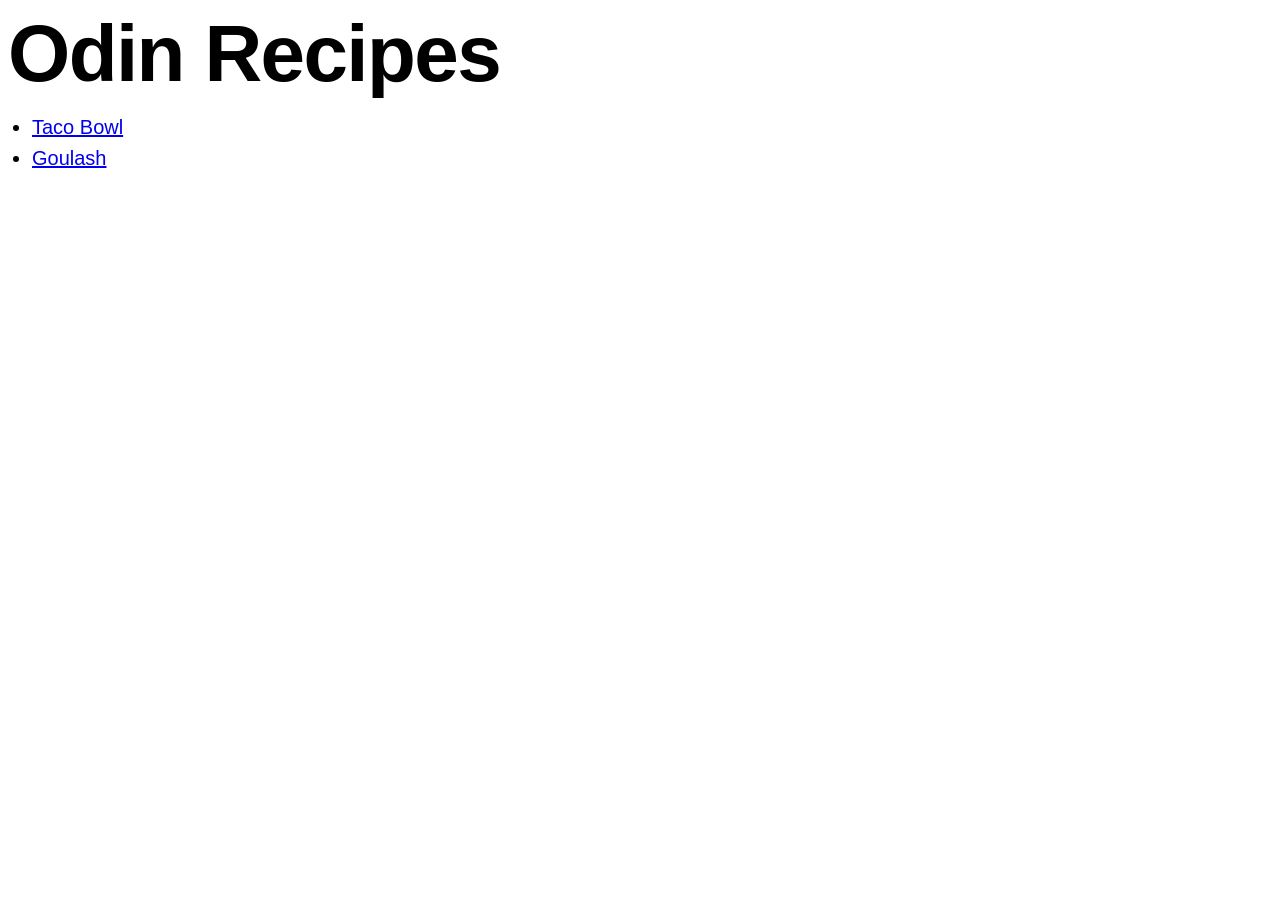
<file: odin-assignments/recipes-project/index.html>
<!doctype html>
<html lang="en">
    <head>
        <meta charset="UTF-8" />
        <meta name="viewport" content="width=device-width, initial-scale=1.0" />
        <link rel="stylesheet" href="./style.css" />
        <title>Home</title>
    </head>
    <body>
        <h1>Odin Recipes</h1>
        <ul>
            <li>
                <a href="../recipe-project/recipes/taco-bowl.html">Taco Bowl</a>
            </li>
            <li>
                <a href="../recipes-project/recipes/goulash.html">Goulash</a>
            </li>
        </ul>
    </body>
</html>
</file>
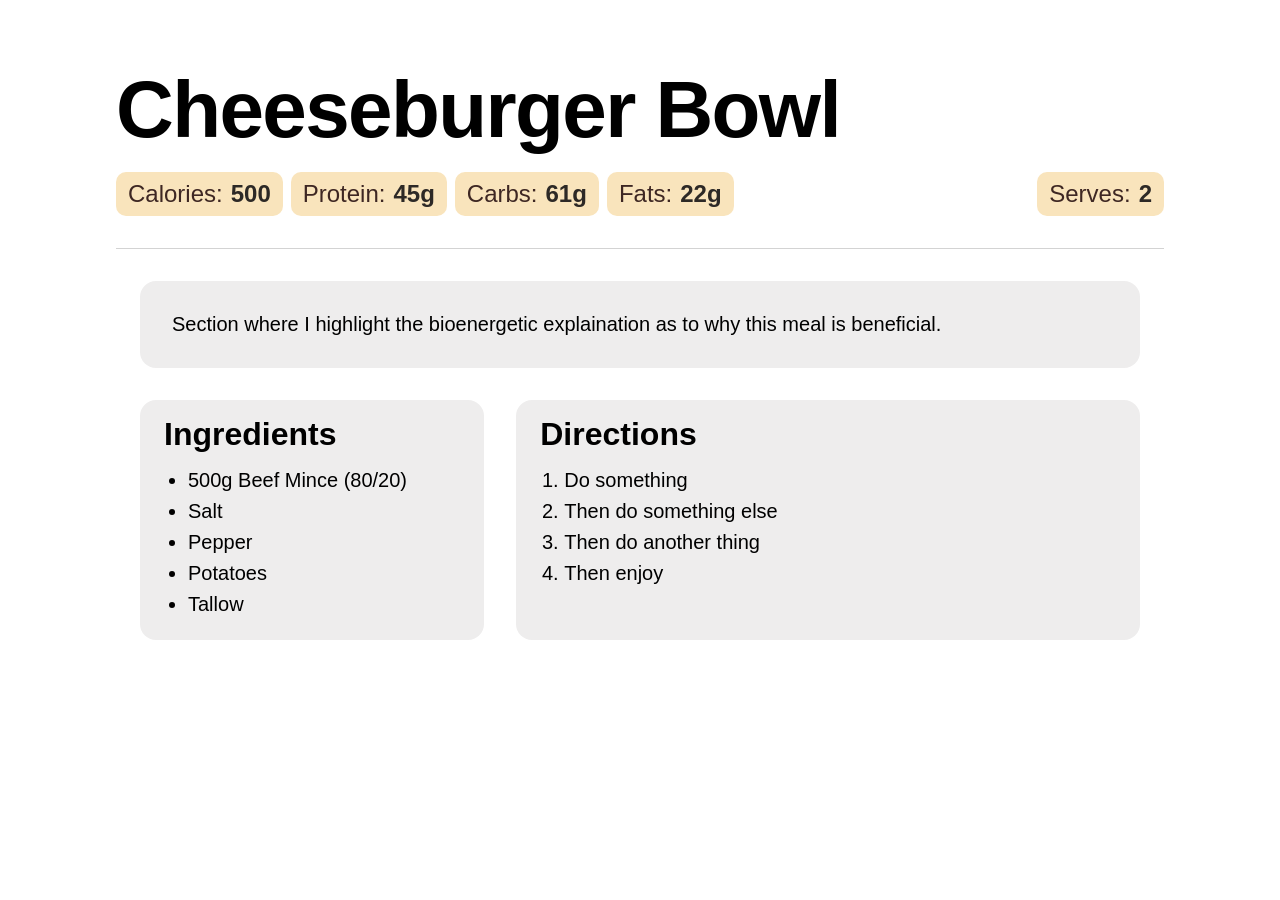
<file: odin-assignments/recipes-project/recipes/cheeseburger-bowl.html>
<!doctype html>
<html lang="en">
    <head>
        <meta charset="UTF-8" />
        <meta charset="UTF-8" />
        <meta name="viewport" content="width=device-width, initial-scale=1.0" />
        <link rel="stylesheet" href="../style.css" />
        <title>Cheeseburger Fries</title>
    </head>
    <body>
        <header>
            <nav></nav>
        </header>
        <article class="content">
            <section class="recipe-title">
                <h1>Cheeseburger Bowl</h1>
                <div class="recipe-info">
                    <div class="macros">
                        <div class="info-card">
                            <span class="label">Calories: </span>
                            <span class="value">500</span>
                        </div>
                        <div class="info-card">
                            <span class="label">Protein: </span>
                            <span class="value">45g</span>
                        </div>
                        <div class="info-card">
                            <span class="label">Carbs: </span>
                            <span class="value">61g</span>
                        </div>
                        <div class="info-card">
                            <span class="label">Fats: </span>
                            <span class="value">22g</span>
                        </div>
                    </div>
                    <div class="info-card">
                        <span class="label">Serves: </span>
                        <span class="value">2</span>
                    </div>
                </div>
            </section>
            <section class="recipe-callout">
                <p>
                    Section where I highlight the bioenergetic explaination as
                    to why this meal is beneficial.
                </p>
            </section>
            <section class="recipe-main">
                <div id="visualise-1">
                    <h2>Ingredients</h2>
                    <ul>
                        <li>500g Beef Mince (80/20)</li>
                        <li>Salt</li>
                        <li>Pepper</li>
                        <li>Potatoes</li>
                        <li>Tallow</li>
                    </ul>
                </div>
                <div id="visualise-2">
                    <h2>Directions</h2>
                    <ol>
                        <li>Do something</li>
                        <li>Then do something else</li>
                        <li>Then do another thing</li>
                        <li>Then enjoy</li>
                    </ol>
                </div>
            </section>
        </article>
    </body>
</html>
</file>
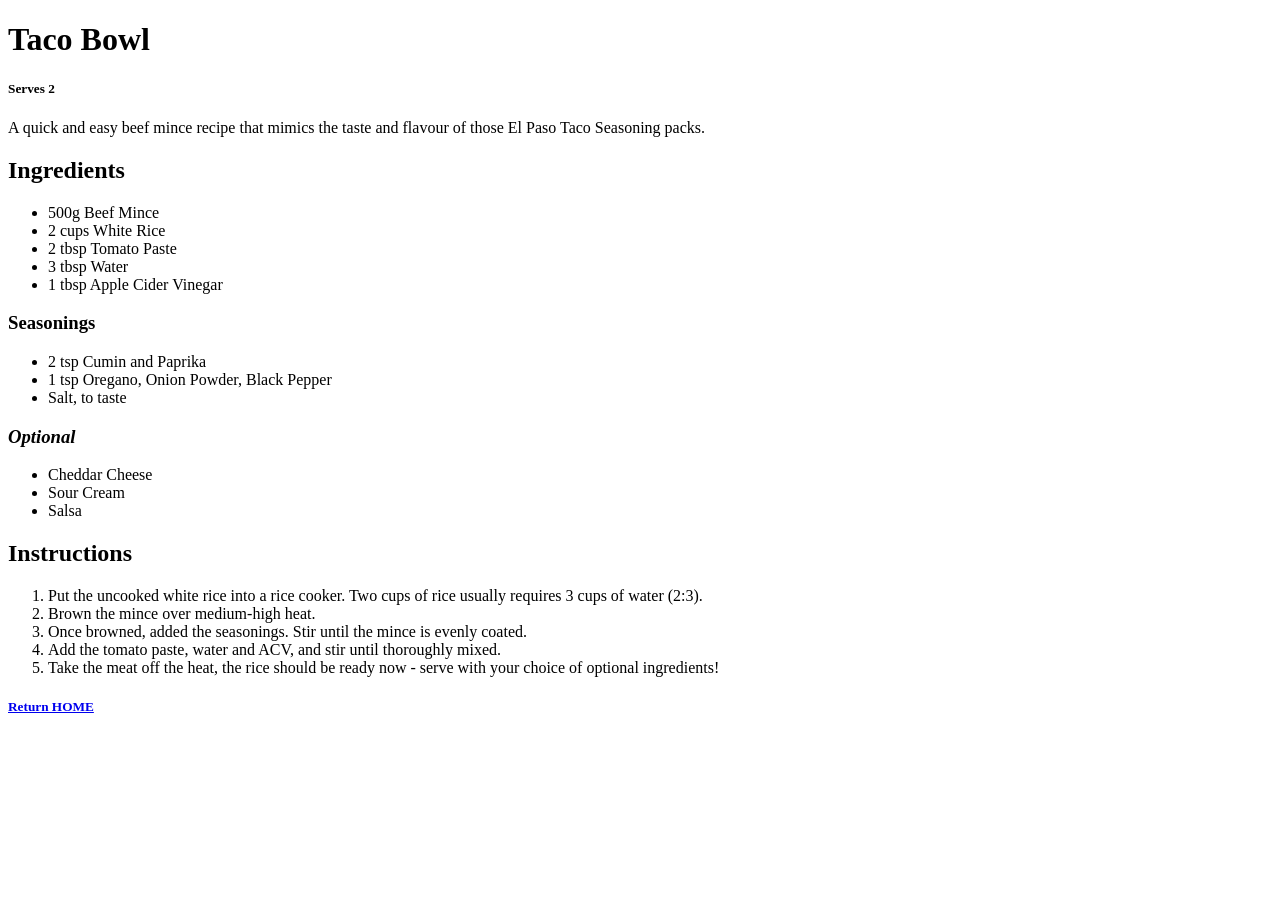
<file: odin-assignments/recipes-project/recipes/taco-bowl.html>
<!doctype html>
<html lang="en">
    <head>
        <meta charset="UTF-8" />
        <meta name="viewport" content="width=device-width, initial-scale=1.0" />
        <title>Document</title>
    </head>
    <body>
        <header>
            <h1>Taco Bowl</h1>
            <h5>Serves 2</h5>
            <p>
                A quick and easy beef mince recipe that mimics the taste and
                flavour of those El Paso Taco Seasoning packs.
            </p>
        </header>
        <main>
            <h2>Ingredients</h2>
            <ul>
                <li>500g Beef Mince</li>
                <li>2 cups White Rice</li>
                <li>2 tbsp Tomato Paste</li>
                <li>3 tbsp Water</li>
                <li>1 tbsp Apple Cider Vinegar</li>
            </ul>
            <h3>Seasonings</h3>
            <ul>
                <li>2 tsp Cumin and Paprika</li>
                <li>1 tsp Oregano, Onion Powder, Black Pepper</li>
                <li>Salt, to taste</li>
            </ul>
            <h3><em>Optional</em></h3>
            <ul>
                <li>Cheddar Cheese</li>
                <li>Sour Cream</li>
                <li>Salsa</li>
            </ul>
            <h2>Instructions</h2>
            <ol>
                <li>
                    Put the uncooked white rice into a rice cooker. Two cups of
                    rice usually requires 3 cups of water (2:3).
                </li>
                <li>Brown the mince over medium-high heat.</li>
                <li>
                    Once browned, added the seasonings. Stir until the mince is
                    evenly coated.
                </li>
                <li>
                    Add the tomato paste, water and ACV, and stir until
                    thoroughly mixed.
                </li>
                <li>
                    Take the meat off the heat, the rice should be ready now -
                    serve with your choice of optional ingredients!
                </li>
            </ol>
            <h5><a href="../index.html">Return HOME</a></h5>
        </main>
    </body>
</html>
</file>
<file: odin-assignments/recipes-project/style.css>
body {
    font-family: Helvetica, sans-serif;
}

.content {
    max-width: 1080px;
    margin: 0 auto;
    padding: 0 1rem;
    box-sizing: border-box;
    width: 100%;
}

.recipe-title {
    display: flex;
    flex-direction: column;
    gap: 1rem;
    border-bottom: 1px solid lightgray;
    padding-bottom: 2rem;
    margin: 64px 0px 32px 0px;
}

.recipe-info {
    display: flex;
    justify-content: space-between;
}

.macros {
    display: flex;
    gap: 8px;
}

.info-card {
    display: flex;
    gap: 8px;
    background-color: #f9e4bc;
    padding: 8px 12px;
    border-radius: 10px;
    align-items: center;
}

.info-card .label {
    color: #3e2723;
    font-weight: 500;
}

.info-card .value {
    color: #2d2926;
    font-weight: 700;
}

.recipe-callout {
    display: flex;
    padding: 32px;
    margin: 0px 24px 32px 24px;
    background-color: #eeeded;
    border-radius: 16px;
}

.recipe-main {
    display: flex;
    gap: 32px;
    margin: 0px 24px;
}

#visualise-1 {
    background-color: #eeeded;
    padding: 16px 24px;
    flex-basis: calc(35% - 32px);
    border-radius: 16px;
}

#visualise-2 {
    padding: 16px 24px;
    flex-basis: calc(65% - 32px);
    background-color: #eeeded;
    border-radius: 16px;
}

h1 {
    font-weight: 700;
    font-size: 80px;
    letter-spacing: -0.02em;
    margin: 0;
}

h2 {
    font-weight: 600;
    font-size: 32px;
    margin: 0;
}

p {
    font-size: 20px;
    margin: 0px;
}

ul,
ol {
    padding: 0px 24px;
    margin: 16px 0px 0px 0px;
}

li {
    font-size: 20px;
    margin-bottom: 8px;
}

span {
    font-size: 24px;
}
</file>
